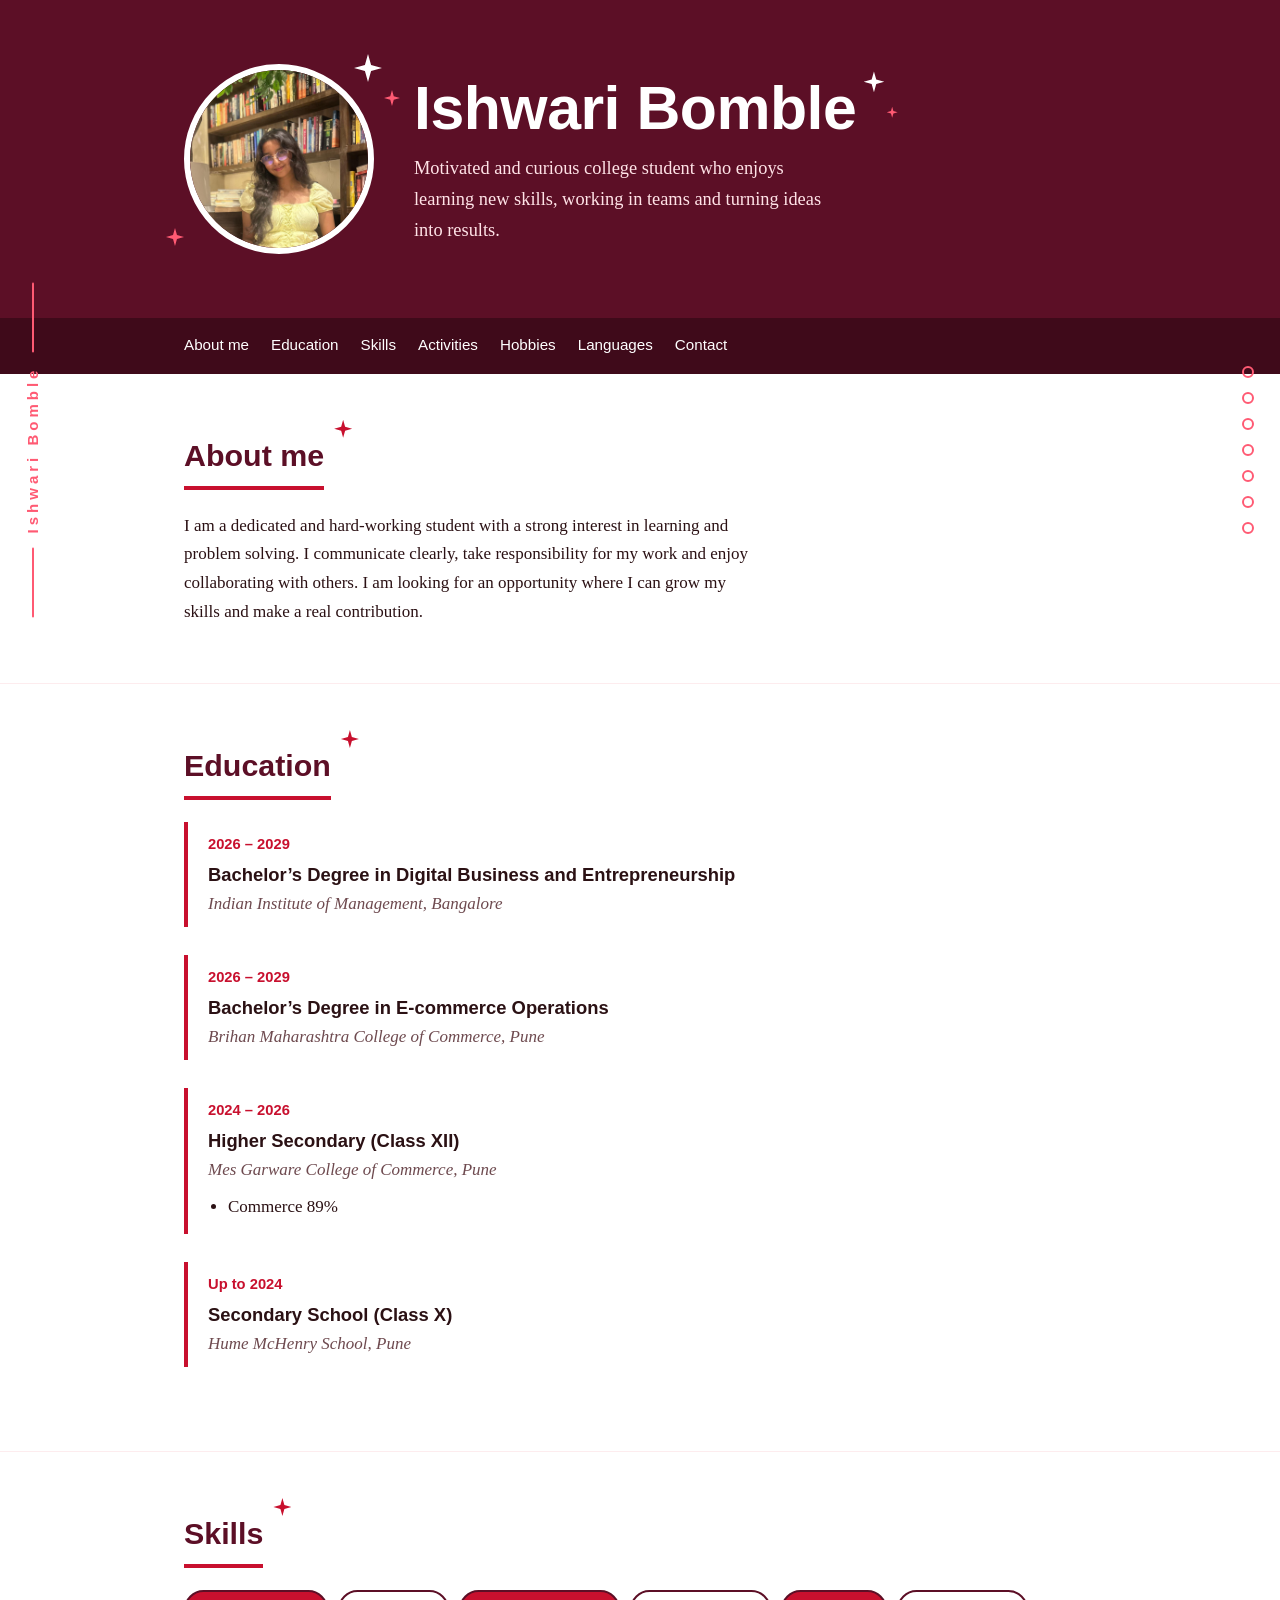
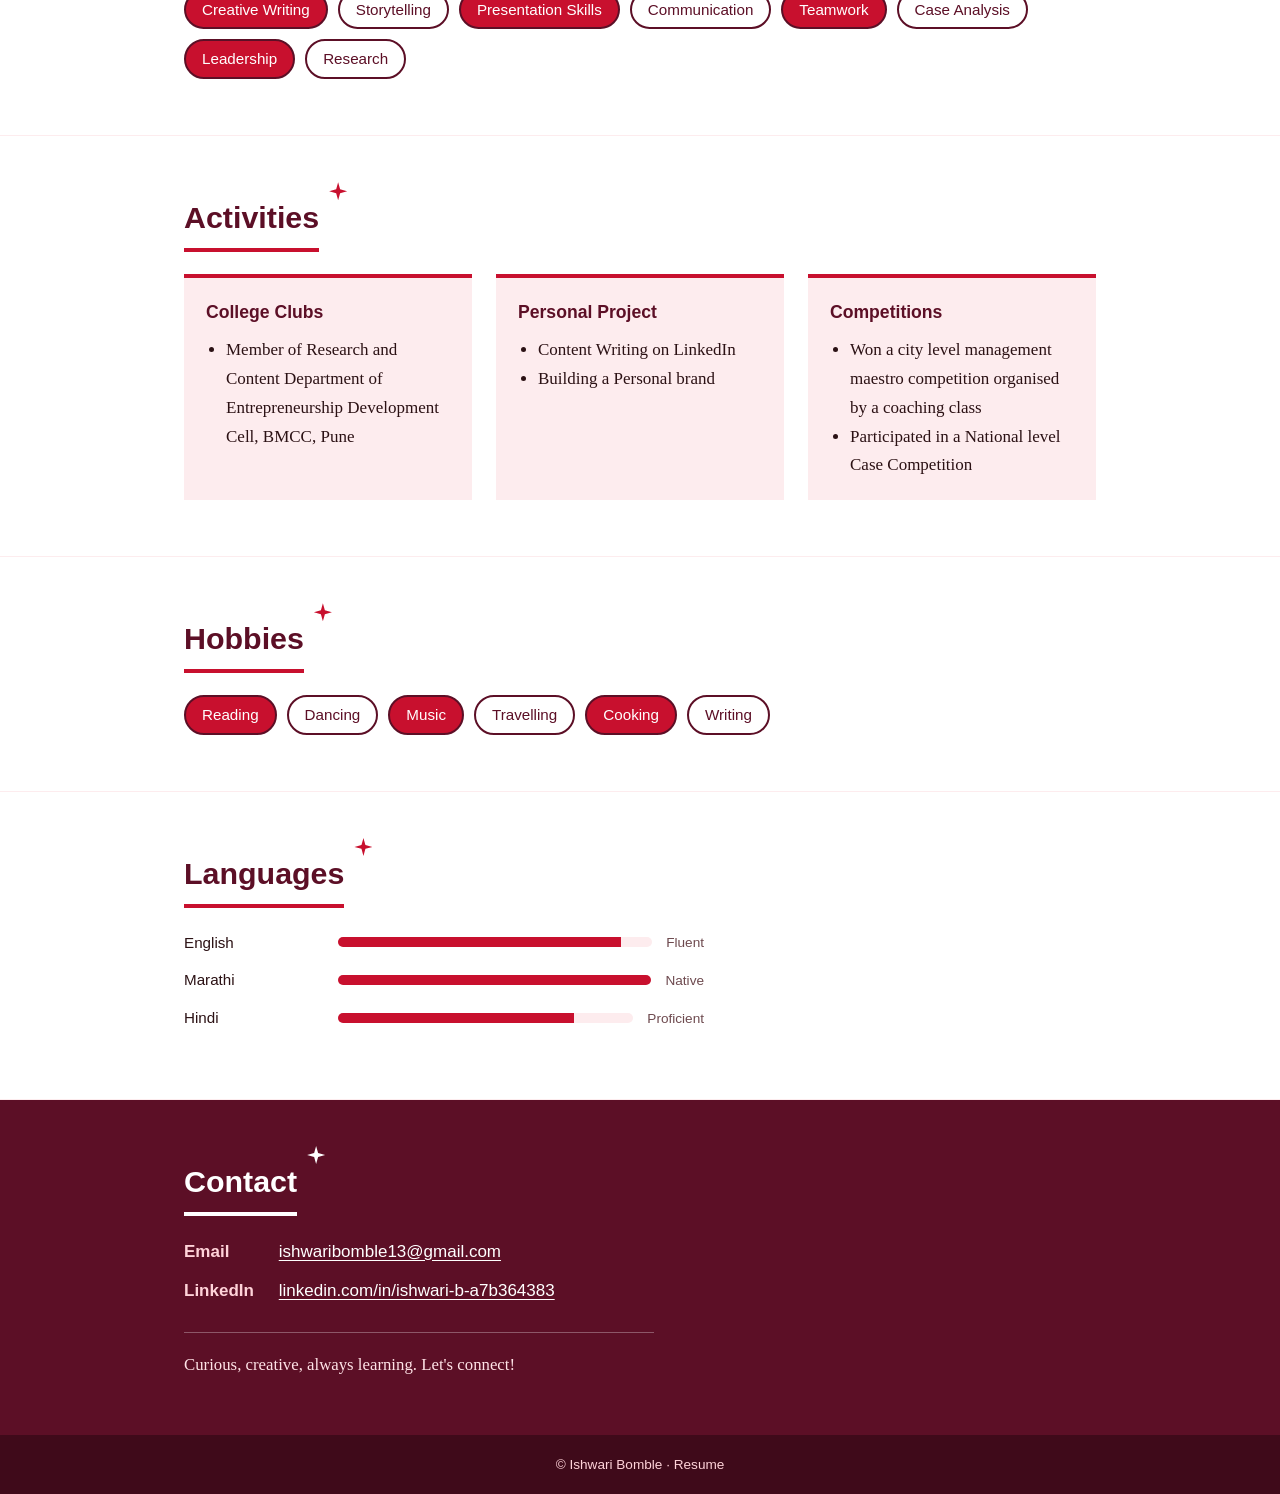
<file: index.html>
<!DOCTYPE html>
<html lang="en">
<head>
<meta charset="utf-8">
<meta name="viewport" content="width=device-width, initial-scale=1, viewport-fit=cover">
<title>Ishwari Bomble – Resume</title>
<link rel="stylesheet" href="style.css">
</head>
<body>

<header>
  <div class="hero">
    <div class="photo-wrap">
      <div class="photo"><img src="photo.jpeg" alt="Photo of Ishwari Bomble"></div>
      <i class="sp sp-a" aria-hidden="true"></i>
      <i class="sp sp-b" aria-hidden="true"></i>
      <i class="sp sp-c" aria-hidden="true"></i>
    </div>
    <div>
      <h1>Ishwari Bomble<i class="sp s-in" aria-hidden="true"></i><i class="sp s-in s-small" aria-hidden="true"></i></h1>
      <p>Motivated and curious college student who enjoys learning new skills, working in teams and turning ideas into results.</p>
    </div>
  </div>
  <nav aria-label="Sections">
    <div class="wrap">
      <a href="#about">About me</a>
      <a href="#education">Education</a>
      <a href="#skills">Skills</a>
      <a href="#activities">Activities</a>
      <a href="#hobbies">Hobbies</a>
      <a href="#languages">Languages</a>
      <a href="#contact">Contact</a>
    </div>
  </nav>
</header>

<main>
  <section id="about" class="about">
    <div class="wrap">
      <h2>About me</h2>
      <p>I am a dedicated and hard-working student with a strong interest in learning and problem solving. I communicate clearly, take responsibility for my work and enjoy collaborating with others. I am looking for an opportunity where I can grow my skills and make a real contribution.</p>
    </div>
  </section>

  <section id="education">
    <div class="wrap">
      <h2>Education</h2>
      <div class="entry">
        <span class="when">2026 – 2029</span>
        <h3>Bachelor’s Degree in Digital Business and Entrepreneurship</h3>
        <div class="where">Indian Institute of Management, Bangalore</div>
      </div>
      <div class="entry">
        <span class="when">2026 – 2029</span>
        <h3>Bachelor’s Degree in E-commerce Operations</h3>
        <div class="where">Brihan Maharashtra College of Commerce, Pune</div>
      </div>
      <div class="entry">
        <span class="when">2024 – 2026</span>
        <h3>Higher Secondary (Class XII)</h3>
        <div class="where">Mes Garware College of Commerce, Pune</div>
        <ul><li>Commerce 89%</li></ul>
      </div>
      <div class="entry">
        <span class="when">Up to 2024</span>
        <h3>Secondary School (Class X)</h3>
        <div class="where">Hume McHenry School, Pune</div>
      </div>
    </div>
  </section>

  <section id="skills">
    <div class="wrap">
      <h2>Skills</h2>
      <ul class="chips">
        <li class="filled">Creative Writing</li>
        <li>Storytelling</li>
        <li class="filled">Presentation Skills</li>
        <li>Communication</li>
        <li class="filled">Teamwork</li>
        <li>Case Analysis</li>
        <li class="filled">Leadership</li>
        <li>Research</li>
      </ul>
    </div>
  </section>

  <section id="activities">
    <div class="wrap">
      <h2>Activities</h2>
      <div class="grid">
        <div class="box">
          <h3>College Clubs</h3>
          <ul><li>Member of Research and Content Department of Entrepreneurship Development Cell, BMCC, Pune</li></ul>
        </div>
        <div class="box">
          <h3>Personal Project</h3>
          <ul><li>Content Writing on LinkedIn</li><li>Building a Personal brand</li></ul>
        </div>
        <div class="box">
          <h3>Competitions</h3>
          <ul><li>Won a city level management maestro competition organised by a coaching class</li><li>Participated in a National level Case Competition</li></ul>
        </div>
      </div>
    </div>
  </section>

  <section id="hobbies">
    <div class="wrap">
      <h2>Hobbies</h2>
      <ul class="chips">
        <li class="filled">Reading</li>
        <li>Dancing</li>
        <li class="filled">Music</li>
        <li>Travelling</li>
        <li class="filled">Cooking</li>
        <li>Writing</li>
      </ul>
    </div>
  </section>

  <section id="languages">
    <div class="wrap">
      <h2>Languages</h2>
      <div class="lang"><span>English</span><div class="bar"><span class="w90"></span></div><em>Fluent</em></div>
      <div class="lang"><span>Marathi</span><div class="bar"><span class="w100"></span></div><em>Native</em></div>
      <div class="lang"><span>Hindi</span><div class="bar"><span class="w80"></span></div><em>Proficient</em></div>
    </div>
  </section>

  <section id="contact">
    <div class="wrap">
      <h2>Contact</h2>
      <ul class="contact-list">
        <li><b>Email</b> <a href="mailto:ishwaribomble13@gmail.com">ishwaribomble13@gmail.com</a></li>
        <li><b>LinkedIn</b> <a href="https://www.linkedin.com/in/ishwari-b-a7b364383/" target="_blank" rel="noopener">linkedin.com/in/ishwari-b-a7b364383</a></li>
      </ul>
      <p class="connect">Curious, creative, always learning. Let's connect!</p>
    </div>
  </section>
</main>

<footer>© Ishwari Bomble · Resume</footer>

<div class="side-name" aria-hidden="true"><span>Ishwari Bomble</span></div>
<div class="side-dots">
  <a href="#about" title="About me" aria-label="About me"></a>
  <a href="#education" title="Education" aria-label="Education"></a>
  <a href="#skills" title="Skills" aria-label="Skills"></a>
  <a href="#activities" title="Activities" aria-label="Activities"></a>
  <a href="#hobbies" title="Hobbies" aria-label="Hobbies"></a>
  <a href="#languages" title="Languages" aria-label="Languages"></a>
  <a href="#contact" title="Contact" aria-label="Contact"></a>
</div>

</body>
</html>
</file>
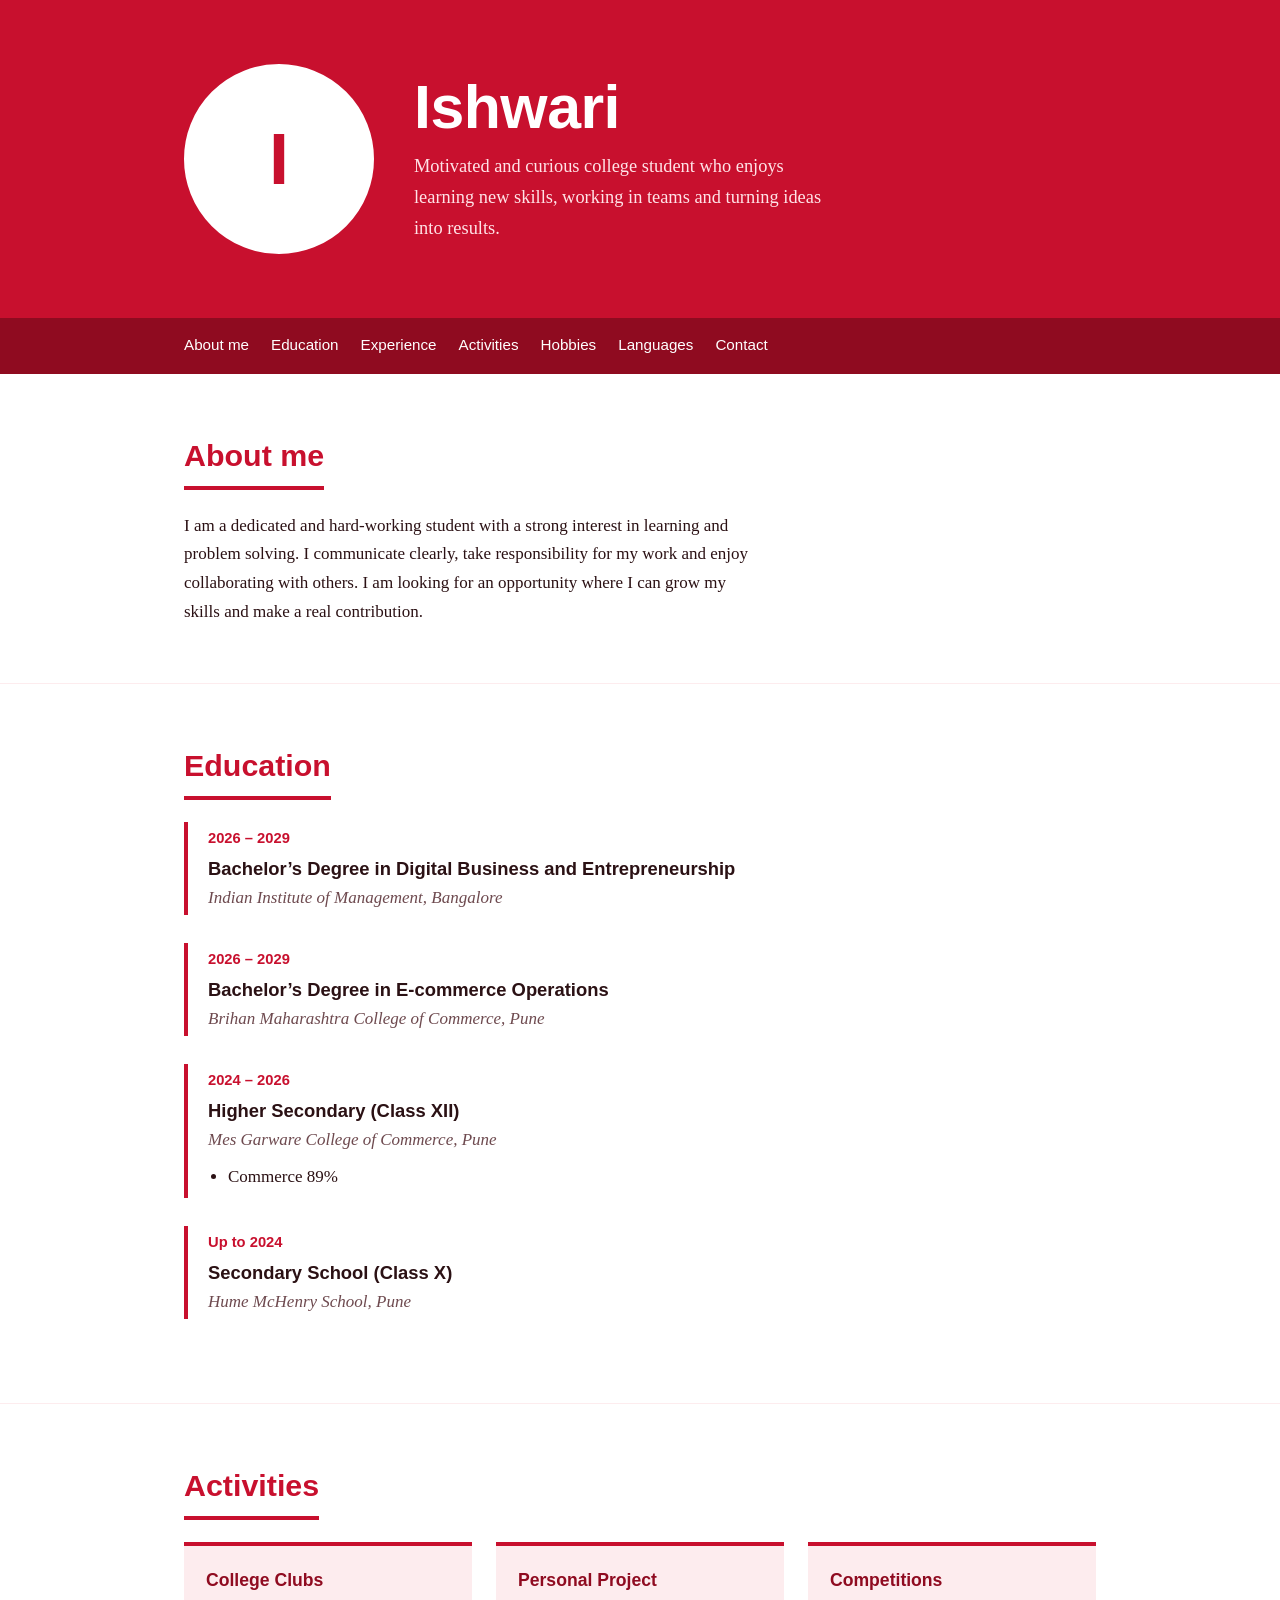
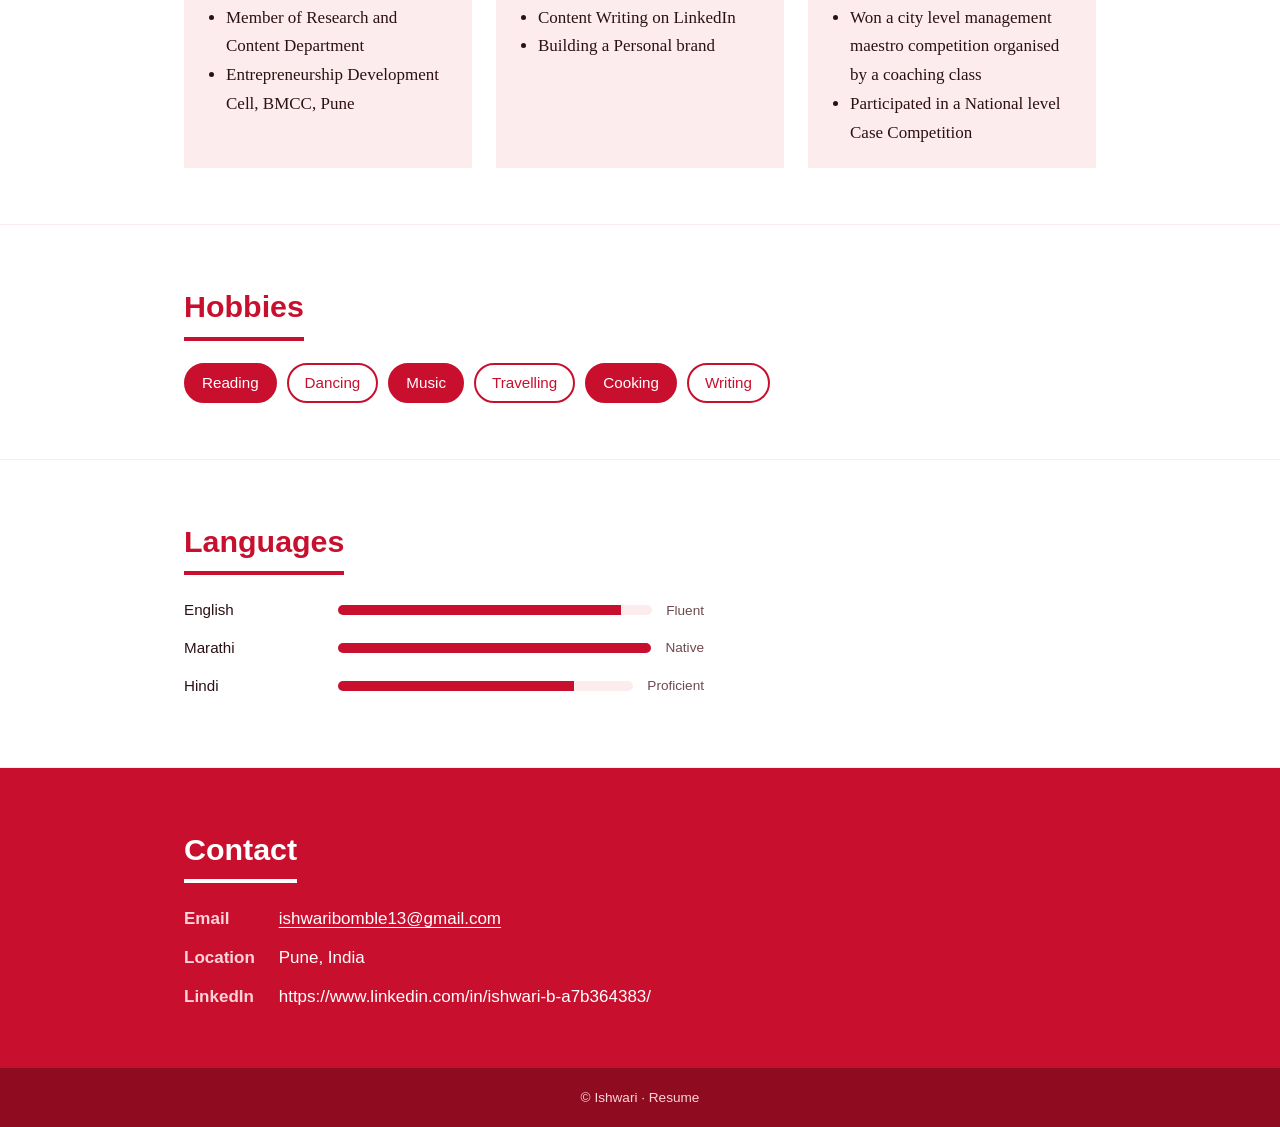
<file: index.html.html>
<!DOCTYPE html>
<html lang="en">
<head>
<meta charset="utf-8">
<meta name="viewport" content="width=device-width, initial-scale=1, viewport-fit=cover">
<title>Ishwari – Resume</title>
<style>
:root{
  --red:#c8102e;
  --red-dark:#8f0b20;
  --red-tint:#fdecee;
  --white:#ffffff;
  --ink:#2b1114;
  --muted:#6e4a4f;
  box-sizing:border-box;
  padding-top:env(safe-area-inset-top,0px);
  padding-bottom:env(safe-area-inset-bottom,0px);
}
@media (prefers-color-scheme: dark){
  :root:not([data-theme="light"]){--white:#ffffff;--ink:#2b1114;--muted:#6e4a4f;--red-tint:#fdecee}
}
*{box-sizing:border-box;margin:0;padding:0}
html{scroll-behavior:smooth;scroll-padding-top:env(safe-area-inset-top,0px)}
body{font-family:Georgia,"Times New Roman",serif;background:var(--white);color:var(--ink);line-height:1.7;font-size:17px}
h1,h2,h3,.sans{font-family:"Trebuchet MS","Segoe UI",Arial,sans-serif}
a{color:inherit}

.wrap{max-width:960px;margin:0 auto;padding:0 24px}

/* Hero */
header{background:var(--red);color:#fff}
.hero{display:flex;align-items:center;gap:40px;padding:64px 24px;max-width:960px;margin:0 auto}
.photo{flex:0 0 190px;width:190px;height:190px;border-radius:50%;border:6px solid #fff;background:#fff;color:var(--red);display:flex;align-items:center;justify-content:center;font:700 72px "Trebuchet MS",Arial,sans-serif;overflow:hidden}
.photo img{width:100%;height:100%;object-fit:cover}
.hero h1{font-size:clamp(2.4rem,6vw,3.8rem);line-height:1.1;letter-spacing:-.5px}
.hero p{margin-top:10px;font-size:1.15rem;max-width:46ch;color:#ffe3e7}
nav{background:var(--red-dark)}
nav .wrap{display:flex;flex-wrap:wrap;gap:4px 22px;padding-top:12px;padding-bottom:12px}
nav a{color:#fff;text-decoration:none;font-family:"Trebuchet MS",Arial,sans-serif;font-size:.95rem;padding:2px 0;border-bottom:2px solid transparent}
nav a:hover,nav a:focus-visible{border-bottom-color:#fff;outline:none}

/* Sections */
section{padding:56px 0;border-bottom:1px solid var(--red-tint)}
section h2{color:var(--red);font-size:1.9rem;margin-bottom:22px;display:inline-block;border-bottom:4px solid var(--red);padding-bottom:4px}
.about p{max-width:68ch}

.entry{border-left:4px solid var(--red);padding:2px 0 2px 20px;margin-bottom:28px}
.entry h3{font-size:1.15rem;color:var(--ink)}
.entry .when{font-family:"Trebuchet MS",Arial,sans-serif;color:var(--red);font-size:.92rem;font-weight:700}
.entry .where{color:var(--muted);font-style:italic}
.entry ul{margin:8px 0 0 20px}
.entry li{margin-bottom:4px}

.grid{display:grid;grid-template-columns:repeat(auto-fit,minmax(250px,1fr));gap:24px}
.box{background:var(--red-tint);border-top:4px solid var(--red);padding:20px 22px}
.box h3{color:var(--red-dark);margin-bottom:8px;font-size:1.1rem}
.box ul{margin-left:20px}

.chips{display:flex;flex-wrap:wrap;gap:10px;list-style:none}
.chips li{border:2px solid var(--red);color:var(--red);padding:5px 16px;border-radius:999px;font-family:"Trebuchet MS",Arial,sans-serif;font-size:.95rem}
.chips li.filled{background:var(--red);color:#fff}

.lang{display:grid;grid-template-columns:140px 1fr auto;align-items:center;gap:14px;margin-bottom:12px;max-width:520px;font-family:"Trebuchet MS",Arial,sans-serif;font-size:.95rem}
.bar{height:10px;background:var(--red-tint);border-radius:5px;overflow:hidden}
.bar span{display:block;height:100%;background:var(--red)}
.lang em{color:var(--muted);font-style:normal;font-size:.85rem}

/* Contact */
#contact{background:var(--red);color:#fff;border:none}
#contact h2{color:#fff;border-bottom-color:#fff}
.contact-list{list-style:none;display:grid;gap:10px;font-family:"Trebuchet MS",Arial,sans-serif}
.contact-list b{display:inline-block;min-width:90px;color:#ffd3d9}
.contact-list a{text-decoration:underline;text-underline-offset:3px}
footer{background:var(--red-dark);color:#ffd3d9;text-align:center;padding:18px 24px;font-family:"Trebuchet MS",Arial,sans-serif;font-size:.85rem}

a:focus-visible{outline:3px solid #000;outline-offset:3px}

@media (max-width:640px){
  .hero{flex-direction:column;text-align:center;padding:44px 24px}
  .lang{grid-template-columns:100px 1fr}
  .lang em{grid-column:1 / -1;margin-top:-8px}
}
@media print{nav{display:none}section{padding:28px 0}}
</style>
</head>
<body>

<header>
  <div class="hero">
    <!-- To use your own photo, replace the letter below with: <img src="your-photo.jpg" alt="Photo of Ishwari"> -->
    <div class="photo" role="img" aria-label="Photo of Ishwari">I</div>
    <div>
      <h1>Ishwari</h1>
      <p>Motivated and curious college student who enjoys learning new skills, working in teams and turning ideas into results.</p>
    </div>
  </div>
  <nav aria-label="Sections">
    <div class="wrap">
      <a href="#about">About me</a>
      <a href="#education">Education</a>
      <a href="#experience">Experience</a>
      <a href="#activities">Activities</a>
      <a href="#hobbies">Hobbies</a>
      <a href="#languages">Languages</a>
      <a href="#contact">Contact</a>
    </div>
  </nav>
</header>

<main>
  <section id="about" class="about">
    <div class="wrap">
      <h2>About me</h2>
      <p>I am a dedicated and hard-working student with a strong interest in learning and problem solving. I communicate clearly, take responsibility for my work and enjoy collaborating with others. I am looking for an opportunity where I can grow my skills and make a real contribution.</p>
    </div>
  </section>

  <section id="education">
    <div class="wrap">
      <h2>Education</h2>
      <div class="entry">
        <span class="when">2026 – 2029</span>
        <h3>Bachelor’s Degree in Digital Business and Entrepreneurship</h3>
        <div class="where">Indian Institute of Management, Bangalore</div>
        
      </div>
      <div class="entry">
        <span class="when">2026 – 2029</span>
        <h3>Bachelor’s Degree in E-commerce Operations</h3>
        <div class="where">Brihan Maharashtra College of Commerce, Pune</div>
         </div>
      <div class="entry">
        <span class="when">2024 – 2026</span>
        <h3>Higher Secondary (Class XII)</h3>
        <div class="where">Mes Garware College of Commerce, Pune</div>
        <ul><li>Commerce 89%</li></ul>
      </div>
      <div class="entry">
        <span class="when">Up to 2024</span>
        <h3>Secondary School (Class X)</h3>
        <div class="where">Hume McHenry School, Pune</div>
      </div>
    </div>
  </section>

  

  <section id="activities">
    <div class="wrap">
      <h2>Activities</h2>
      <div class="grid">
        <div class="box">
          <h3>College Clubs</h3>
          <ul><li>Member of Research and Content Department</li><li>Entrepreneurship Development Cell, BMCC, Pune</li></ul>
        </div>
        <div class="box">
          <h3>Personal Project</h3>
          <ul><li>Content Writing on LinkedIn</li><li>Building a Personal brand</li></ul>
        </div>
        <div class="box">
          <h3>Competitions</h3>
          <ul><li>Won a city level management maestro competition organised by a coaching class</li><li>Participated in a National level Case Competition</li></ul>
        </div>
      </div>
    </div>
  </section>

  <section id="hobbies">
    <div class="wrap">
      <h2>Hobbies</h2>
      <ul class="chips">
        <li class="filled">Reading</li>
        <li>Dancing</li>
        <li class="filled">Music</li>
        <li>Travelling</li>
        <li class="filled">Cooking</li>
        <li>Writing</li>
      </ul>
    </div>
  </section>

  <section id="languages">
    <div class="wrap">
      <h2>Languages</h2>
      <div class="lang"><span>English</span><div class="bar"><span style="width:90%"></span></div><em>Fluent</em></div>
      <div class="lang"><span>Marathi</span><div class="bar"><span style="width:100%"></span></div><em>Native</em></div>
      <div class="lang"><span>Hindi</span><div class="bar"><span style="width:80%"></span></div><em>Proficient</em></div>
    </div>
  </section>

  <section id="contact">
    <div class="wrap">
      <h2>Contact</h2>
      <ul class="contact-list">
        <li><b>Email</b> <a href="mailto:ishwari@example.com">ishwaribomble13@gmail.com</a></li>
        
        <li><b>Location</b> Pune, India</li>
        <li><b>LinkedIn</b> https://www.linkedin.com/in/ishwari-b-a7b364383/</li>
      </ul>
    </div>
  </section>
</main>

<footer>© Ishwari · Resume</footer>

</body>
</html>
</file>
<file: style.css>
:root{
  --red:#c8102e;
  --red-dark:#8f0b20;
  --red-tint:#fdecee;
  --burg:#5c0f26;
  --burg-dark:#3f0a1a;
  --red-light:#ff5a73;
  --white:#ffffff;
  --ink:#2b1114;
  --muted:#6e4a4f;
  --star:polygon(50% 0,61% 39%,100% 50%,61% 61%,50% 100%,39% 61%,0 50%,39% 39%);
  box-sizing:border-box;
  padding-top:env(safe-area-inset-top,0px);
  padding-bottom:env(safe-area-inset-bottom,0px);
}
@media (prefers-color-scheme: dark){
  :root:not([data-theme="light"]){--white:#ffffff;--ink:#2b1114;--muted:#6e4a4f;--red-tint:#fdecee}
}
*{box-sizing:border-box;margin:0;padding:0}
html{scroll-behavior:smooth;scroll-padding-top:env(safe-area-inset-top,0px)}
body{font-family:Georgia,"Times New Roman",serif;background:var(--white);color:var(--ink);line-height:1.7;font-size:17px}
h1,h2,h3,.sans{font-family:"Trebuchet MS","Segoe UI",Arial,sans-serif}
a{color:inherit}

.wrap{max-width:960px;margin:0 auto;padding:0 24px}

/* Hero */
header{background:var(--burg);color:#fff}
.hero{display:flex;align-items:center;gap:40px;padding:64px 24px;max-width:960px;margin:0 auto}
.photo-wrap{position:relative;flex:0 0 auto}
.photo{flex:0 0 190px;width:190px;height:190px;border-radius:50%;border:6px solid #fff;background:#fff;color:var(--red);display:flex;align-items:center;justify-content:center;font:700 72px "Trebuchet MS",Arial,sans-serif;overflow:hidden}
.photo img{width:100%;height:100%;object-fit:cover}
.hero h1{font-size:clamp(2.4rem,6vw,3.8rem);line-height:1.1;letter-spacing:-.5px}
.hero p{margin-top:10px;font-size:1.15rem;max-width:46ch;color:#ffe3e7}
nav{background:var(--burg-dark)}
nav .wrap{display:flex;flex-wrap:wrap;gap:4px 22px;padding-top:12px;padding-bottom:12px}
nav a{color:#fff;text-decoration:none;font-family:"Trebuchet MS",Arial,sans-serif;font-size:.95rem;padding:2px 0;border-bottom:2px solid transparent}
nav a:hover,nav a:focus-visible{border-bottom-color:#fff;outline:none}

/* Sections */
section{padding:56px 0;border-bottom:1px solid var(--red-tint)}
section h2{position:relative;color:var(--burg);font-size:1.9rem;margin-bottom:22px;display:inline-block;border-bottom:4px solid var(--red);padding-bottom:4px}
.about p{max-width:68ch}

.entry{position:relative;border-left:4px solid var(--red);padding:8px 14px 8px 20px;margin-bottom:28px;transition:transform .2s,box-shadow .2s,background .2s}
.entry:hover{transform:translateY(-6px);box-shadow:0 14px 24px rgba(200,16,46,.18);background:var(--red-tint)}
.entry h3{font-size:1.15rem;color:var(--ink)}
.entry .when{font-family:"Trebuchet MS",Arial,sans-serif;color:var(--red);font-size:.92rem;font-weight:700}
.entry .where{color:var(--muted);font-style:italic}
.entry ul{margin:8px 0 0 20px}
.entry li{margin-bottom:4px}

.grid{display:grid;grid-template-columns:repeat(auto-fit,minmax(250px,1fr));gap:24px}
.box{position:relative;background:var(--red-tint);border-top:4px solid var(--red);padding:20px 22px;transition:transform .2s,box-shadow .2s}
.box:hover{transform:translateY(-6px);box-shadow:0 14px 24px rgba(200,16,46,.18)}
.box h3{color:var(--burg);margin-bottom:8px;font-size:1.1rem}
.box ul{margin-left:20px}

.chips{display:flex;flex-wrap:wrap;gap:10px;list-style:none}
.chips li{border:2px solid var(--burg);color:var(--burg);padding:5px 16px;border-radius:999px;font-family:"Trebuchet MS",Arial,sans-serif;font-size:.95rem;transition:transform .2s,background .2s,color .2s}
.chips li:hover{transform:scale(1.1);background:var(--burg);color:#fff}
.chips li.filled{background:var(--red);color:#fff}

/* Languages (bars use fixed widths, no JavaScript) */
.lang{display:grid;grid-template-columns:140px 1fr auto;align-items:center;gap:14px;margin-bottom:12px;max-width:520px;font-family:"Trebuchet MS",Arial,sans-serif;font-size:.95rem}
.bar{height:10px;background:var(--red-tint);border-radius:5px;overflow:hidden}
.bar span{display:block;height:100%;background:var(--red)}
.w90{width:90%}
.w100{width:100%}
.w80{width:80%}
.lang em{color:var(--muted);font-style:normal;font-size:.85rem}

/* Contact */
#contact{background:var(--burg);color:#fff;border:none}
#contact h2{color:#fff;border-bottom-color:#fff}
.contact-list{list-style:none;display:grid;gap:10px;font-family:"Trebuchet MS",Arial,sans-serif}
.contact-list b{display:inline-block;min-width:90px;color:#ffd3d9}
.contact-list a{text-decoration:underline;text-underline-offset:3px}
.connect{margin-top:26px;max-width:56ch;font-size:1.05rem;color:#ffe3e7;border-top:1px solid rgba(255,255,255,.3);padding-top:18px}
footer{background:var(--burg-dark);color:#ffd3d9;text-align:center;padding:18px 24px;font-family:"Trebuchet MS",Arial,sans-serif;font-size:.85rem}

a:focus-visible{outline:3px solid #000;outline-offset:3px}

/* Side name and section dots (wide screens only) */
.side-name,.side-dots{display:none}
@media (min-width:1150px){
  .side-name{display:flex;flex-direction:column;align-items:center;gap:14px;position:fixed;left:20px;top:50%;transform:translateY(-50%);z-index:15;pointer-events:none}
  .side-name::before,.side-name::after{content:"";width:2px;height:70px;background:#ff5a73;border-radius:2px}
  .side-name span{writing-mode:vertical-rl;transform:rotate(180deg);font-family:"Poppins","Trebuchet MS",Arial,sans-serif;font-weight:800;font-size:15px;letter-spacing:4px;color:#ff5a73}
  .side-dots{display:flex;flex-direction:column;gap:14px;position:fixed;right:26px;top:50%;transform:translateY(-50%);z-index:15}
  .side-dots a{width:12px;height:12px;border-radius:50%;border:2px solid #ff5a73;transition:background .2s,transform .2s}
  .side-dots a:hover{transform:scale(1.3);background:#ff5a73}
}

/* Sparkles */
@keyframes twinkle{0%,100%{transform:scale(1) rotate(0deg)}50%{transform:scale(.7) rotate(20deg)}}
.sp{position:absolute;display:block;background:currentColor;clip-path:var(--star);animation:twinkle 3s ease-in-out infinite}
.sp.s-in{position:static;display:inline-block;width:.34em;height:.34em;vertical-align:.62em;margin-left:.12em;color:#fff}
.sp.s-small{width:.18em;height:.18em;vertical-align:.2em;margin-left:.04em;color:#ff5a73;animation-delay:1s}
.sp-a{width:28px;height:28px;top:-10px;right:-8px;color:#fff}
.sp-b{width:16px;height:16px;top:26px;right:-26px;color:#ff5a73;animation-delay:.8s}
.sp-c{width:18px;height:18px;bottom:8px;left:-18px;color:#ff5a73;animation-delay:1.5s}
section h2::after{content:"";position:absolute;top:-10px;right:-28px;width:18px;height:18px;background:#c8102e;clip-path:var(--star);animation:twinkle 3s ease-in-out infinite}
#contact h2::after{background:#fff}
.box::after,.entry::after{content:"";position:absolute;top:10px;right:12px;width:16px;height:16px;background:#c8102e;clip-path:var(--star);opacity:0;transform:scale(0) rotate(-90deg);transition:opacity .25s,transform .35s}
.box:hover::after,.entry:hover::after{opacity:1;transform:scale(1) rotate(0deg)}

@media (max-width:640px){
  .hero{flex-direction:column;text-align:center;padding:44px 24px}
  .lang{grid-template-columns:100px 1fr}
  .lang em{grid-column:1 / -1;margin-top:-8px}
}
@media (prefers-reduced-motion: reduce){.sp,section h2::after{animation:none}}
@media print{nav{display:none}section{padding:28px 0}}
</file>
